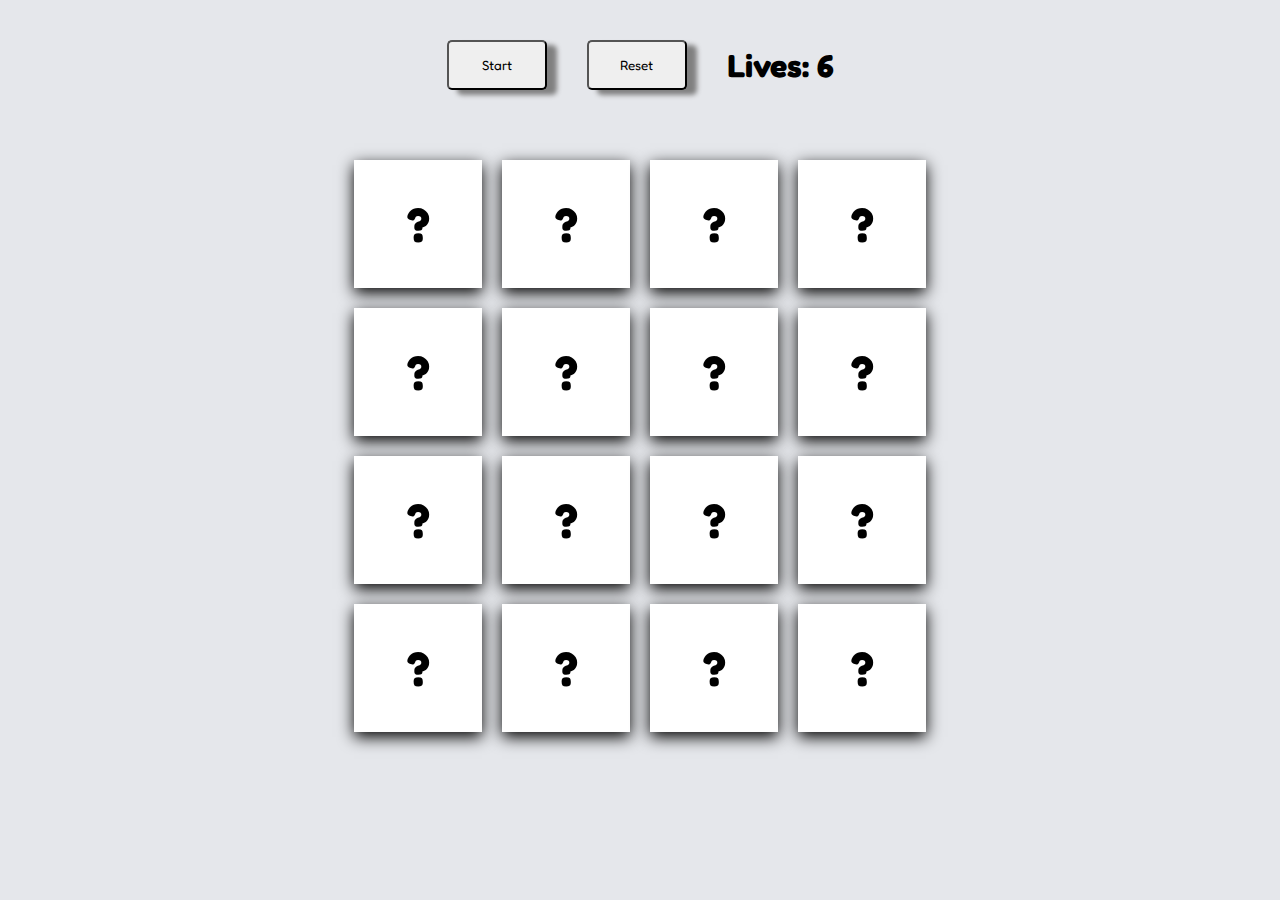
<file: index.html>
<!DOCTYPE html>
<html lang="en">
  <head>
    <meta charset="UTF-8" />
    <meta http-equiv="X-UA-Compatible" content="IE=edge" />
    <meta name="viewport" content="width=device-width, initial-scale=1.0" />
    <title>Game App</title>
    <link rel="stylesheet" href="style.css" />
  </head>
  <body>
    <div class="contrals">
      <button class="btn" id="start">Start</button>
      <button class="btn" id="reset">Reset</button>
      <div class="stats">
        <h1>Lives: <span class="playerLivesCount"></span></h1>
      </div>
    </div>

    <section></section>
    <div class="board">
      <h1 id="board-title" class="board-title"></h1>
      <p id="board-message" class="board-message"></p>
    </div>

    <script src="script.js"></script>
  </body>
</html>
</file>
<file: style.css>
@import url('https://fonts.googleapis.com/css2?family=Edu+TAS+Beginner:wght@400;700&family=Fredoka+One&family=Ubuntu&display=swap');

* {
	margin: 0;
	padding: 0;
	box-sizing: border-box;
}

body {
	background-color: #e5e7eb;
	font-family: 'Fredoka One', cursive;
	display: flex;
	align-items: center;
	justify-content: center;
	flex-direction: column;
}

.contrals {
	display: flex;
	align-items: center;
	justify-content: center;
	flex-direction: row;
	gap: 40px;
	margin-top: 40px;
	margin-bottom: 40px;
}

.btn {
	width: 100px;
	height: 50px;
	font-family: 'Fredoka One', cursive;
	cursor: pointer;
	box-shadow: 10px 5px 5px grey;
	border-radius: 5px;
}

.btn:hover {
	background-color: aquamarine;
}

.btn:active {
	box-shadow: 0 5px #666;
	transform: translateY(4px)
}

section{
	display: grid;
	grid-template-columns: repeat(4, 8rem);
	grid-template-rows: repeat(4, 8rem);
	grid-gap: 20px;
	/* For the preseve-3d to work you need to add a perspostive  */
	perspective: 800px;
	margin-top: 30px;
}

.card {
	position: relative;
	/* Flipping the card */
	transform-style: preserve-3d;
	transition: all 0.5s cubic-bezier(.17,.67,.87,.21);
	box-shadow: black 0px 5px 15px;
	cursor: pointer;
	
}
.face, .back {
	/* This is relative to the card position */
	position:absolute;
	width: 100%;
	height: 100%;
	/* This is never a tagert of pointer event  */
	pointer-events: none;
	
}

.back {
	background-color: white;
	backface-visibility: hidden;
}

.toggleCard {
	transform: rotateY(180deg);
}
.text {
	color: black;
	font-weight: 800;
	font-size: 3rem;
	position: absolute;
    top: 50%;
    left: 50%;
    transform: translate(-50%, -50%);
}

.board {
	position: absolute;
    text-align: center;
    background: #FDF8E6;
	width: 450px;
	height: 450px;
	border-radius: 10px;
    /* transform: rotateY(180deg) rotateZ(50deg); */
}

.board-title {
	padding: 100px;

}
.board-message {
	font-size: 25px;
}


.hidden {
	display: none;
}
</file>
